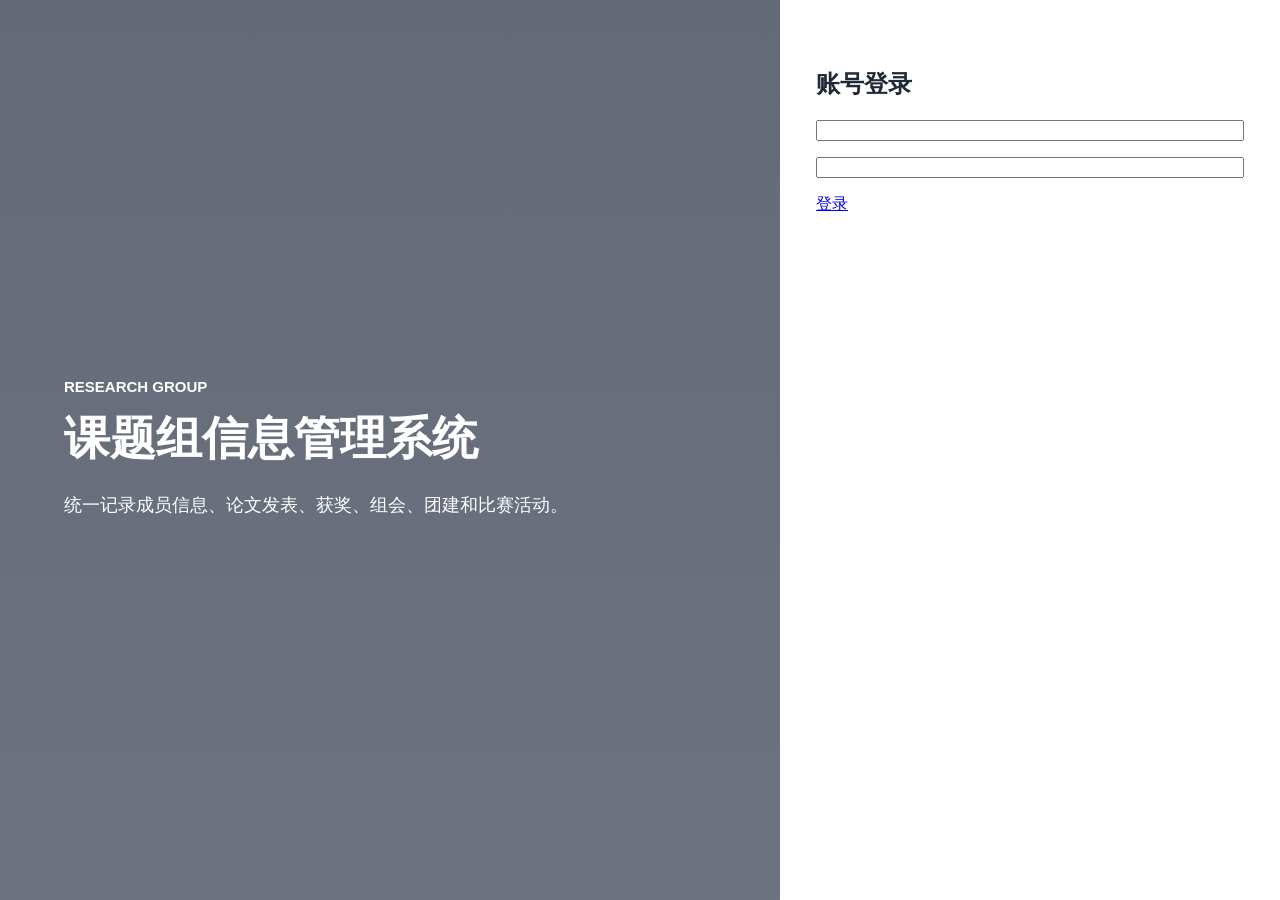
<file: frontend/login.html>
<!doctype html>
<html lang="zh-CN">
<head>
  <meta charset="utf-8">
  <meta name="viewport" content="width=device-width, initial-scale=1">
  <title>登录 - 课题组信息管理系统</title>
  <link rel="stylesheet" href="https://www.jeasyui.com/easyui/themes/default/easyui.css">
  <link rel="stylesheet" href="https://www.jeasyui.com/easyui/themes/icon.css">
  <link rel="stylesheet" href="./styles.css">
</head>
<body class="page-login">
  <div class="login-shell">
    <section class="brand-panel">
      <div>
        <p class="eyebrow">Research Group</p>
        <h1>课题组信息管理系统</h1>
        <p class="subtitle">统一记录成员信息、论文发表、获奖、组会、团建和比赛活动。</p>
      </div>
    </section>

    <section class="auth-panel">
      <div class="login-card">
        <h2>账号登录</h2>
        <form id="loginForm" class="form-grid">
          <input class="easyui-textbox" name="username" label="用户名" labelPosition="top" data-options="required:true">
          <input class="easyui-passwordbox" name="password" label="密码" labelPosition="top" data-options="required:true">
          <a href="javascript:void(0)" class="easyui-linkbutton primary-action" data-options="iconCls:'icon-ok'" onclick="login()">登录</a>
        </form>
      </div>
    </section>
  </div>

  <script src="https://code.jquery.com/jquery-3.7.1.min.js"></script>
  <script src="https://www.jeasyui.com/easyui/jquery.easyui.min.js"></script>
  <script src="https://www.jeasyui.com/easyui/locale/easyui-lang-zh_CN.js"></script>
  <script src="./app.js"></script>
</body>
</html>
</file>
<file: frontend/styles.css>
* {
  box-sizing: border-box;
}

body {
  min-height: 100vh;
  margin: 0;
  font-family: "Microsoft YaHei", "Segoe UI", Arial, sans-serif;
  color: #1f2937;
  background: #eef2f6;
}

.login-shell {
  display: grid;
  grid-template-columns: minmax(320px, 1fr) minmax(380px, 500px);
  min-height: 100vh;
}

.brand-panel {
  display: flex;
  align-items: center;
  padding: 64px;
  color: #fff;
  background:
    linear-gradient(rgba(15, 23, 42, 0.62), rgba(15, 23, 42, 0.58)),
    url("https://images.unsplash.com/photo-1519389950473-47ba0277781c?auto=format&fit=crop&w=1400&q=80") center/cover;
}

.eyebrow {
  margin: 0 0 16px;
  font-size: 15px;
  font-weight: 700;
  letter-spacing: 0;
  text-transform: uppercase;
}

h1 {
  max-width: 620px;
  margin: 0;
  font-size: 46px;
  line-height: 1.18;
}

.subtitle {
  max-width: 560px;
  margin: 24px 0 0;
  font-size: 18px;
  line-height: 1.8;
}

.auth-panel {
  min-height: 100vh;
  padding: 48px 36px;
  background: #fff;
}

.tab-body {
  padding: 24px 8px 8px;
}

.form-grid {
  display: grid;
  gap: 16px;
}

.form-grid .textbox,
.form-grid .passwordbox,
.form-grid .datebox,
.form-grid .numberspinner {
  width: 100%;
}

.topbar {
  display: flex;
  align-items: center;
  justify-content: space-between;
  height: 64px;
  padding: 0 24px;
  color: #fff;
  background: #243447;
}

.topbar strong {
  margin-right: 18px;
  font-size: 18px;
}

.topbar span {
  color: #dbeafe;
}

.account-trigger {
  width: 42px;
  height: 42px;
  padding: 0;
  border: 1px solid rgba(255, 255, 255, 0.32);
  border-radius: 50%;
  background: rgba(255, 255, 255, 0.12);
  cursor: pointer;
}

.account-trigger img {
  width: 100%;
  height: 100%;
  border-radius: 50%;
  object-fit: cover;
  display: block;
}

.account-menu {
  min-width: 140px;
}

.sidebar {
  width: 220px;
  padding: 8px;
  background: #f8fafc;
}

.main-region {
  overflow: hidden;
  background: #eef2f6;
}

.breadcrumb {
  height: 38px;
  padding: 12px 20px 0;
  color: #64748b;
  font-size: 13px;
}

.view-panel {
  width: 100%;
  height: calc(100% - 38px);
  padding: 20px;
  overflow-y: hidden;
  overflow-x: hidden;
}

#profileView {
  overflow-y: auto;
}

.hidden {
  display: none;
}

.profile-layout {
  display: grid;
  grid-template-columns: 320px minmax(360px, 1fr);
  gap: 24px;
  max-width: 1120px;
  margin: 12px auto;
}

.profile-summary,
.profile-detail {
  background: #fff;
  border: 1px solid #d9e2ec;
  border-radius: 8px;
}

.profile-summary {
  padding: 28px;
  text-align: center;
}

.avatar {
  width: 112px;
  height: 112px;
  border-radius: 50%;
  object-fit: cover;
  border: 1px solid #d9e2ec;
  background: #f8fafc;
}

.profile-summary h1 {
  margin: 18px 0 8px;
  font-size: 28px;
}

.profile-summary p {
  margin: 8px 0;
  color: #536171;
  line-height: 1.7;
}

.profile-detail {
  padding: 16px;
}

.resume-shell {
  max-width: 1160px;
  margin: 12px auto;
}

.member-resume {
  height: 100%;
  margin: 0;
  padding: 16px;
  overflow-y: auto;
  overflow-x: hidden;
}

.resume-head {
  display: grid;
  grid-template-columns: 128px minmax(0, 1fr) auto;
  gap: 22px;
  align-items: center;
  padding: 24px;
  background: #fff;
  border: 1px solid #d9e2ec;
  border-radius: 8px;
}

#profileView .resume-head {
  grid-template-columns: minmax(0, 1fr) minmax(260px, 320px) auto;
}

.resume-identity {
  display: grid;
  grid-template-columns: 128px minmax(0, 1fr);
  gap: 22px;
  align-items: center;
  min-width: 0;
}

.resume-avatar {
  width: 112px;
  height: 112px;
  border-radius: 50%;
  object-fit: cover;
  border: 1px solid #d9e2ec;
  background: #f8fafc;
}

.resume-title {
  min-width: 0;
}

.resume-title h1 {
  margin: 0 0 10px;
  font-size: 28px;
  line-height: 1.25;
}

.resume-title p {
  margin: 6px 0;
  color: #536171;
  line-height: 1.7;
  word-break: break-word;
}

.resume-actions {
  display: flex;
  flex-wrap: wrap;
  justify-content: flex-end;
  gap: 8px;
}

.resume-head-skill {
  min-width: 0;
}

.resume-head-skill h2 {
  margin: 0 0 6px;
  font-size: 16px;
  color: #243447;
}

.hidden-file {
  display: none;
}

.resume-body {
  display: grid;
  grid-template-columns: minmax(0, 1fr) minmax(0, 1fr);
  gap: 16px;
  margin-top: 16px;
}

.resume-block {
  min-width: 0;
  padding: 20px;
  background: #fff;
  border: 1px solid #d9e2ec;
  border-radius: 8px;
}

.resume-block h2 {
  margin: 0 0 14px;
  font-size: 18px;
  color: #243447;
}

.resume-grid {
  display: grid;
  grid-template-columns: repeat(2, minmax(0, 1fr));
  gap: 12px 18px;
  margin: 0;
}

.resume-field {
  min-width: 0;
}

.resume-field dt {
  margin-bottom: 5px;
  color: #6b7787;
  font-size: 13px;
}

.resume-field dd {
  margin: 0;
  color: #1f2937;
  line-height: 1.5;
  word-break: break-word;
}

.skill-block {
  grid-column: 1 / -1;
}

.skill-chart {
  width: 100%;
  height: 340px;
}

.compact-skill-chart {
  height: 180px;
}

.skill-pill {
  display: inline-block;
  margin: 4px 8px 4px 0;
  padding: 4px 8px;
  background: #eef6fb;
  border: 1px solid #d7e8f4;
  border-radius: 8px;
}

.skill-form {
  margin-top: 14px;
}

.skill-form > label {
  display: block;
  margin-bottom: 10px;
  font-weight: 700;
}

.skill-form-grid {
  display: grid;
  grid-template-columns: repeat(2, minmax(0, 1fr));
  gap: 12px;
}

.skill-form-grid .numberspinner,
.skill-form-grid .textbox,
.skill-form-grid .numberbox {
  width: 100% !important;
}

#papersView,
#sharedPapersView,
#travelStandardsView,
#adminUsersView,
#adminPapersView {
  display: flex;
  flex-direction: column;
  gap: 12px;
}

#papersView.hidden,
#sharedPapersView.hidden,
#membersView.hidden,
#travelStandardsView.hidden,
#adminUsersView.hidden,
#adminPapersView.hidden {
  display: none;
}

#membersView {
  display: flex;
  flex-direction: column;
  gap: 12px;
}

#memberGrid {
  flex: 1;
  min-height: 0;
}

.module-header {
  display: flex;
  align-items: flex-end;
  justify-content: space-between;
  padding: 4px 4px 8px;
}

.module-header h1 {
  margin: 0;
  font-size: 24px;
}

.module-header p {
  margin: 6px 0 0;
  color: #64748b;
}

#selectedCount {
  color: #475569;
}

.paper-toolbar {
  display: flex;
  flex-direction: row;
  align-items: center;
  gap: 8px;
  flex-wrap: wrap;
  padding: 10px;
  background: #fff;
  border: 1px solid #d9e2ec;
  border-radius: 8px;
}

.toolbar-row {
  display: flex;
  align-items: center;
  gap: 8px;
  flex-wrap: wrap;
  width: auto;
}

.toolbar-actions-row {
  padding-top: 2px;
}

.paper-toolbar .textbox,
.paper-toolbar .datebox,
.paper-toolbar .combobox {
  width: 220px;
  max-width: 100%;
}

.toolbar-spacer {
  flex: 1 1 16px;
}

#paperGrid,
#sharedPaperGrid,
#travelStandardGrid,
#adminUserGrid,
#adminPaperGrid {
  flex: 1;
  min-height: 420px;
}

.travel-standard-person-header .datagrid-cell {
  color: #15803d;
  font-weight: 700;
}

.paper-dialog {
  padding: 0;
  max-width: calc(100vw - 32px);
  overflow: hidden !important;
}

.paper-form {
  padding: 18px;
  height: 100%;
  max-height: none;
  overflow-y: auto;
  overflow-x: hidden;
}

.form-two-col {
  display: grid;
  grid-template-columns: repeat(2, minmax(0, 1fr));
  gap: 10px 14px;
}

.form-two-col .textbox,
.form-two-col .datebox,
.form-two-col .combobox,
.paper-form .textbox,
.paper-form .datebox,
.paper-form .combobox,
.paper-form .passwordbox,
.paper-form .numberspinner,
.paper-form .combo,
.paper-form .textbox.combo {
  width: 100% !important;
  max-width: 100%;
}

.tag-section {
  margin-top: 10px;
}

.tag-section label,
.file-row label {
  display: block;
  margin-bottom: 4px;
  color: #334155;
  font-weight: 700;
}

.tag-box {
  min-height: 34px;
  padding: 6px;
  border: 1px solid #d9e2ec;
  border-radius: 6px;
  background: #f8fafc;
}

.tag-item {
  display: inline-flex;
  align-items: center;
  gap: 6px;
  margin: 3px;
  padding: 4px 7px;
  color: #0f172a;
  background: #e0f2fe;
  border: 1px solid #bae6fd;
  border-radius: 6px;
}

.tag-item button {
  width: 18px;
  height: 18px;
  padding: 0;
  border: 0;
  color: #0f172a;
  background: transparent;
  cursor: pointer;
}

.tag-empty {
  color: #94a3b8;
}

.tag-input-row {
  display: flex;
  align-items: center;
  gap: 6px;
  margin-top: 6px;
  min-width: 0;
}

.tag-input-row .textbox {
  flex: 1 1 360px;
  width: 360px !important;
  min-width: 0;
  max-width: 100%;
}

.tag-input-row .tag-textarea,
.tag-input-row .tag-textarea + .textbox {
  min-height: 58px;
}

.tag-input-row .l-btn {
  flex: 0 0 auto;
  height: 28px;
  line-height: 28px;
}

.file-row {
  margin-top: 16px;
}

.file-row input {
  width: 100%;
  padding: 8px;
  border: 1px solid #d9e2ec;
  border-radius: 6px;
  background: #fff;
}

#currentFile {
  display: block;
  margin-top: 8px;
  color: #64748b;
}

.dialog-actions {
  display: flex;
  justify-content: flex-end;
  gap: 8px;
  margin-top: 20px;
  flex-wrap: wrap;
}

.export-dialog-body {
  height: 100%;
  padding: 18px;
  overflow-y: auto;
}

.export-column-grid {
  display: grid;
  grid-template-columns: repeat(2, minmax(0, 1fr));
  gap: 10px 14px;
}

.export-column-item {
  display: flex;
  align-items: center;
  gap: 8px;
  min-height: 30px;
  color: #1f2937;
}

.l-btn,
.l-btn-left,
.l-btn-text {
  white-space: nowrap;
}

.l-btn-text {
  overflow: visible;
}

.primary-action {
  min-width: 64px;
  height: 34px;
}

@media (max-width: 880px) {
  .login-shell,
  .profile-layout,
  .form-two-col,
  .resume-head,
  #profileView .resume-head,
  .resume-identity,
  .resume-body,
  .resume-grid,
  .skill-form-grid {
    grid-template-columns: 1fr;
  }

  .resume-head {
    text-align: center;
  }

  .resume-avatar {
    margin: 0 auto;
  }

  .resume-actions {
    justify-content: center;
  }

  .brand-panel {
    min-height: 34vh;
    padding: 36px 24px;
  }

  h1 {
    font-size: 34px;
  }

  .auth-panel {
    min-height: auto;
    padding: 28px 20px 40px;
  }

  .topbar {
    padding: 12px 18px;
  }

  .paper-toolbar .textbox,
  .paper-toolbar .datebox,
  .paper-toolbar .combobox {
    width: 100%;
  }
}

#activitiesView,
#meetingsView,
#resourcesView {
  display: flex;
  flex-direction: column;
  gap: 12px;
}

#activitiesView.hidden,
#meetingsView.hidden,
#resourcesView.hidden {
  display: none;
}

#activityGrid,
#meetingGrid,
#resourceGrid {
  flex: 1;
  min-height: 420px;
}

.resource-meta {
  margin: 4px 0 12px;
  color: #64748b;
  font-size: 13px;
}

.quill-editor {
  height: 220px;
  background: #fff;
}

.comments-section {
  margin-top: 22px;
  padding-top: 16px;
  border-top: 1px solid #d9e2ec;
}

.comments-section h2 {
  margin: 0 0 12px;
  font-size: 18px;
}

.comment-list {
  display: grid;
  gap: 10px;
  margin-bottom: 12px;
}

.comment-item {
  padding: 10px 12px;
  border: 1px solid #d9e2ec;
  border-radius: 8px;
  background: #f8fafc;
}

.comment-head {
  display: flex;
  align-items: center;
  gap: 10px;
  margin-bottom: 6px;
  color: #64748b;
  font-size: 13px;
}

.comment-head strong {
  color: #1f2937;
}

.comment-head a {
  margin-left: auto;
}

.comment-content {
  line-height: 1.7;
  word-break: break-word;
}

.comment-input-row {
  display: grid;
  grid-template-columns: minmax(0, 1fr) auto;
  gap: 10px;
  align-items: start;
}

.comment-input-row .textbox {
  width: 100% !important;
}

.activity-images-grid {
  display: grid;
  grid-template-columns: repeat(auto-fill, minmax(100px, 1fr));
  gap: 12px;
  padding: 10px;
  border: 1px solid #d9e2ec;
  border-radius: 6px;
  background: #f8fafc;
  min-height: 80px;
}

.activity-image-wrapper {
  position: relative;
  border: 1px solid #d9e2ec;
  border-radius: 6px;
  overflow: hidden;
  padding-bottom: 100%;
  background: #fff;
}

.activity-image-wrapper img {
  position: absolute;
  top: 0;
  left: 0;
  width: 100%;
  height: 100%;
  object-fit: cover;
}

.activity-image-remove {
  position: absolute;
  top: 4px;
  right: 4px;
  background: rgba(239, 68, 68, 0.85);
  color: #fff;
  border: none;
  border-radius: 50%;
  width: 20px;
  height: 20px;
  font-size: 12px;
  line-height: 20px;
  text-align: center;
  cursor: pointer;
  padding: 0;
  display: flex;
  align-items: center;
  justify-content: center;
  z-index: 10;
}

.activity-image-remove:hover {
  background: rgb(239, 68, 68);
}

.activity-image-wrapper.pending {
  border-style: dashed;
}

.activity-image-caption {
  position: absolute;
  right: 4px;
  bottom: 4px;
  padding: 2px 6px;
  color: #fff;
  font-size: 12px;
  background: rgba(15, 23, 42, 0.72);
  border-radius: 4px;
}

.file-list-section {
  margin-top: 16px;
}

.file-list-section label {
  display: block;
  margin-bottom: 8px;
  color: #334155;
  font-weight: 700;
}

.meeting-file-list {
  min-height: 42px;
  padding: 8px;
  border: 1px solid #d9e2ec;
  border-radius: 6px;
  background: #f8fafc;
}

.meeting-file-item {
  display: flex;
  align-items: center;
  justify-content: space-between;
  gap: 12px;
  padding: 7px 8px;
  border-bottom: 1px solid #e2e8f0;
}

.meeting-file-item:last-child {
  border-bottom: 0;
}

.meeting-file-item button {
  border: 1px solid #fecaca;
  color: #b91c1c;
  background: #fff;
  border-radius: 4px;
  cursor: pointer;
}
</file>
